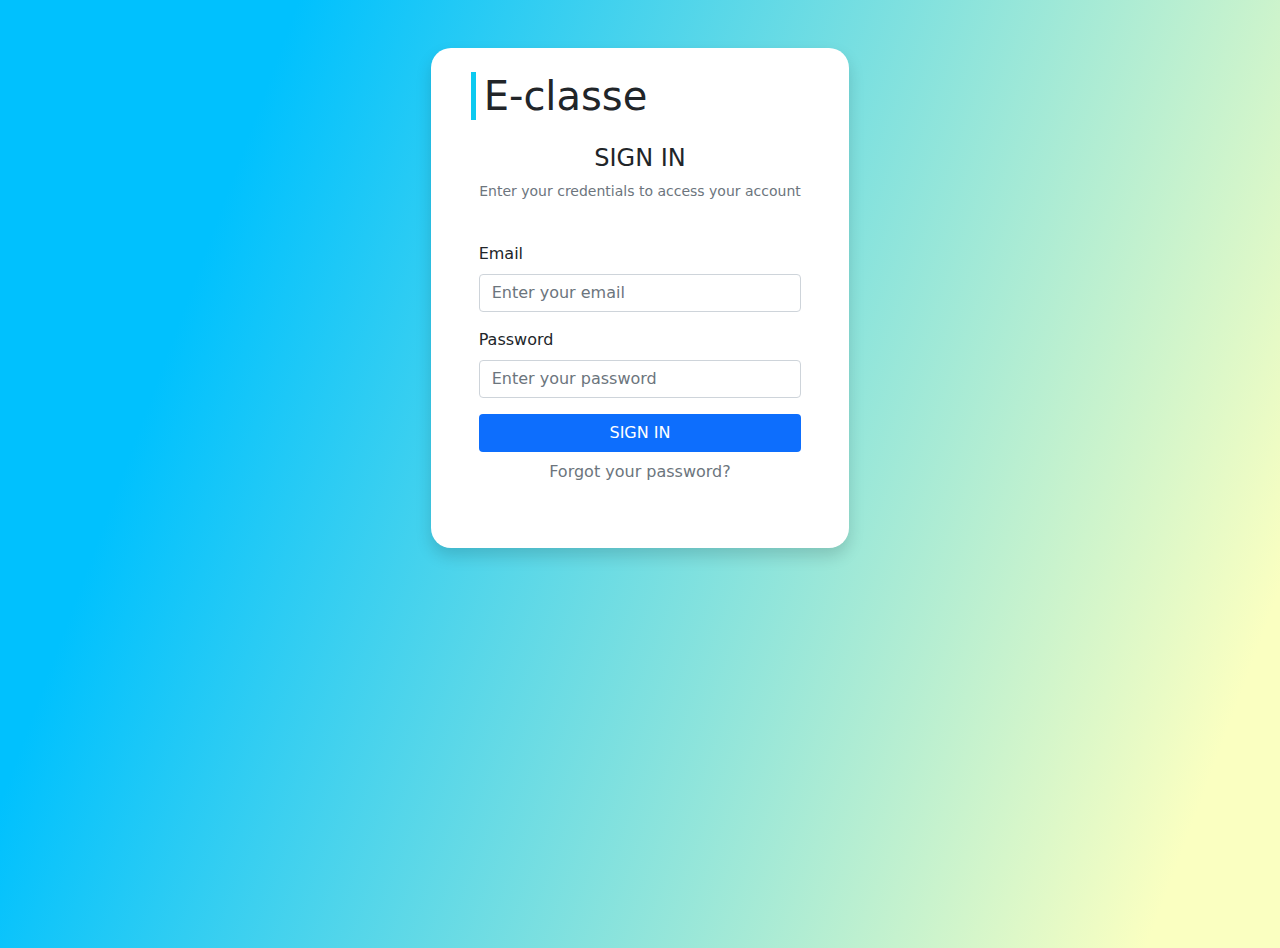
<file: E-class/login.html>
<!DOCTYPE html>
<html lang="en">
<head>
<meta charset="utf-8" />
        <meta name="viewport" content="width=device-width, initial-scale=1, shrink-to-fit=no" />
        <meta name="description" content="" />
        <meta name="author" content="" />
        <title>Sign In</title>
        <!-- Favicon-->
        <link rel="icon" type="image/x-icon" href="assets/favicon.ico" />
        <link rel="stylesheet" href="https://cdn.jsdelivr.net/npm/bootstrap-icons@1.7.2/font/bootstrap-icons.css">
        <!-- Core theme CSS (includes Bootstrap)-->
        <link rel="stylesheet" href="css/bootstrap.css">
        <link rel="stylesheet" href="css/sign.css">
</head>
<body class="bg-body" style="width: 100%; height: 100vh;">
    <main class="d-flex justify-content-start mt-5">
        <div class="container-fluid">
          <div class="d-flex justify-content-center">
              <div class="col-md-4 shadow col-sm-12 p-4 bg-white" style="border-radius: 20px;">
                <div class="border-start border-info border-5 col-12 mb-3 ms-3">
                  <h1 class="ms-2">E-classe</h1>
                </div>
                  <div class="text-center">
                      <h2 class="text-uppercase h4 mt-4">Sign In</h2>
                      <p class="text-muted small">
                          Enter your credentials to access your account 
                      </p>
                  </div>
                  <form action="view/dashboard.html">
                      <div class="p-4">
                          <div class="mb-3">
                              <label for="email" class="form-label">Email</label>
                              <input type="text" class="form-control" placeholder="Enter your email" id="email">
                          </div>
                          <div class="mb-3">
                              <label for="password" class="form-label">Password</label>
                              <input type="password" class="form-control" placeholder="Enter your password" id="password">
                          </div>
 
                          <a href="#" class="btn bg-primary text-white text-center mt-2 w-100 d-flex align-items-center justify-content-center" type="submit">
                              SIGN IN
                          </a>
                          <div class="d-flex justify-content-around mt-2">
                            <p class=" text-muted ">
                              Forgot your password?
                            </p>
                            
                          </div>
                          
                      </div>
                  </form>
              </div>
          </div>
        </div>
    </main>
 
    <script src="https://cdn.jsdelivr.net/npm/bootstrap@5.1.1/dist/js/bootstrap.bundle.min.js"></script>
  </body>
  </html>
</file>
<file: E-class/css/sign.css>
/* body{
    background: linear-gradient(110.42deg, #00C1FE 18.27%, #FAFFC1 91.84%);
} */
.bg-body{
    background: linear-gradient(110.42deg, #00C1FE 18.27%, #FAFFC1 91.84%);

}
</file>
